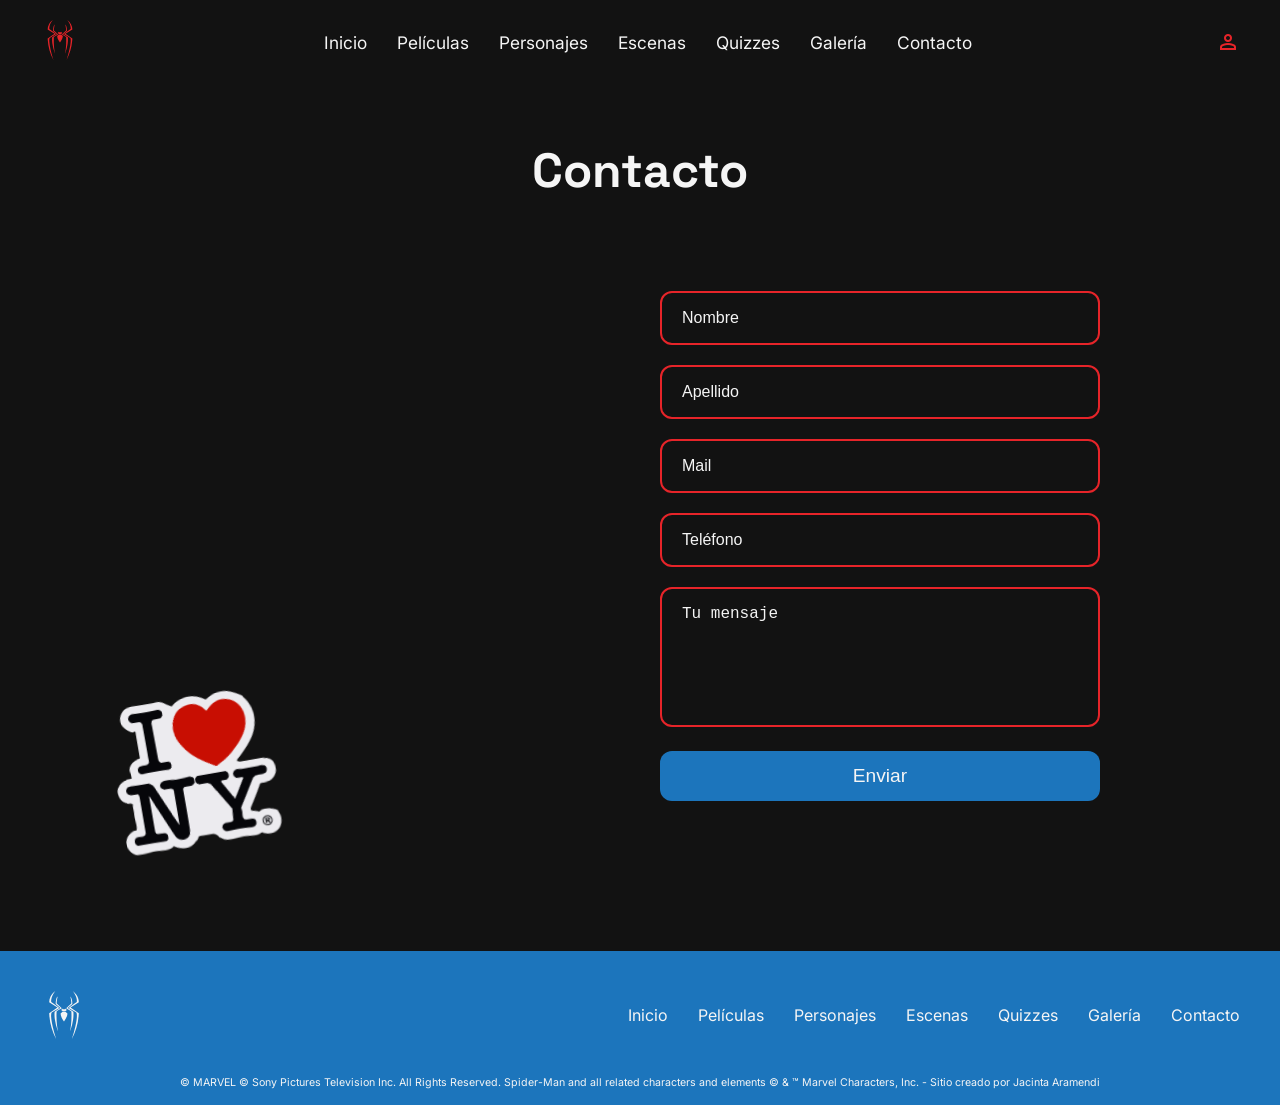
<file: contacto.html>
<!DOCTYPE html>
<html lang="es">
    <head>
        <meta charset="UTF-8">
        <meta name="viewport" content="width=device-width, initial-scale=1.0">
        <meta name="description" content="SPIDER-MAN - SITIO OFICIAL. SPIDER-MAN: BRAND NEW DAY: LA NUEVA PELÍCULA, YA EN CINES">
        <title>Spider-Man - Tom Holland - Contacto</title>
        <link rel="icon" href="images/icono_spiderman.svg">
        <link href="https://fonts.googleapis.com/css2?family=Material+Symbols+Outlined:opsz,wght,FILL,GRAD@24,400,0,0" rel="stylesheet" />
        <link rel="stylesheet" href="style.css">
    </head>
    <body class="cuerpo-sitio">
        <header class="encabezado-principal">
            <div class="contenedor-navegacion">
                <div class="logo-encabezado">
                    <a href="index.html"><img src="images/icono_spiderman.svg" alt="Logo Spider-Man" class="imagen-logo"></a>
                </div>
                <nav class="menu-navegacion">
                    <a href="index.html" class="enlace-menu">Inicio</a>
                    <a href="peliculas.html" class="enlace-menu">Películas</a>
                    <a href="personajes.html" class="enlace-menu">Personajes</a>
                    <a href="escenas.html" class="enlace-menu">Escenas</a>
                    <a href="quizzes.html" class="enlace-menu">Quizzes</a>
                    <a href="galeria.html" class="enlace-menu">Galería</a>
                    <a href="contacto.html" class="enlace-menu">Contacto</a>
                </nav>
                <div class="iconos-usuario">
                    <span class="material-symbols-outlined icono-rojo">person</span>
                </div>
            </div>
        </header>
        <main class="contenido-principal contacto-principal">
            <h1 class="titulo-pagina-centrado">Contacto</h1>
            <section class="seccion-contacto-grid">
                <div class="contenedor-mapa">
                    <iframe src="https://www.google.com/maps/embed?pb=!1m18!1m12!1m3!1d12019.319728877765!2d-73.98294732335971!3d40.740925842325!2m3!1f0!2f0!3f0!3m2!1i1024!2i768!4f13.1!3m3!1m2!1s0x89c259dd61bdb9a7%3A0xf940b0f628525d4b!2sDaily%20Bugle!5e1!3m2!1sen!2sar!4v1790552204737!5m2!1sen!2sar" width="600" height="450" style="border:0;" allowfullscreen="" loading="lazy" referrerpolicy="strict-origin-when-cross-origin"></iframe>
                </div>
                <img src="images/sticker_i_love_ny.png" alt="Sticker I Love NY" class="sticker-ilove-ny">
                <form class="formulario-contacto" action="#" method="POST">
                    <div class="grupo-input">
                        <input type="text" placeholder="Nombre" class="input-campo" required>
                    </div>
                    <div class="grupo-input">
                        <input type="text" placeholder="Apellido" class="input-campo" required>
                    </div>
                    <div class="grupo-input">
                        <input type="email" placeholder="Mail" class="input-campo" required>
                    </div>
                    <div class="grupo-input">
                        <input type="tel" placeholder="Teléfono" class="input-campo">
                    </div>
                    <div class="grupo-input">
                        <textarea placeholder="Tu mensaje" class="input-campo textarea-campo" rows="5" required></textarea>
                    </div>
                    <button type="submit" class="boton-enviar-contacto">Enviar</button>
                </form>
            </section>
        </main>
        <footer class="pie-de-pagina-sitio">
            <div class="contenedor-navegacion-footer">
                <img src="images/arana_brand_new_day.svg" alt="Logo Spider-Man" class="imagen-logo-footer">
                <nav class="menu-navegacion-footer">
                    <a href="index.html" class="enlace-menu-footer">Inicio</a>
                    <a href="peliculas.html" class="enlace-menu-footer">Películas</a>
                    <a href="personajes.html" class="enlace-menu-footer">Personajes</a>
                    <a href="escenas.html" class="enlace-menu-footer">Escenas</a>
                    <a href="quizzes.html" class="enlace-menu-footer">Quizzes</a>
                    <a href="galeria.html" class="enlace-menu-footer">Galería</a>
                    <a href="contacto.html" class="enlace-menu-footer">Contacto</a>
                </nav>
            </div>
            <p class="texto-footer">© MARVEL © Sony Pictures Television Inc. All Rights Reserved. Spider-Man and all related characters and elements © & ™ Marvel Characters, Inc. - Sitio creado por Jacinta Aramendi</p>
        </footer>
    </body>
</html>
</file>
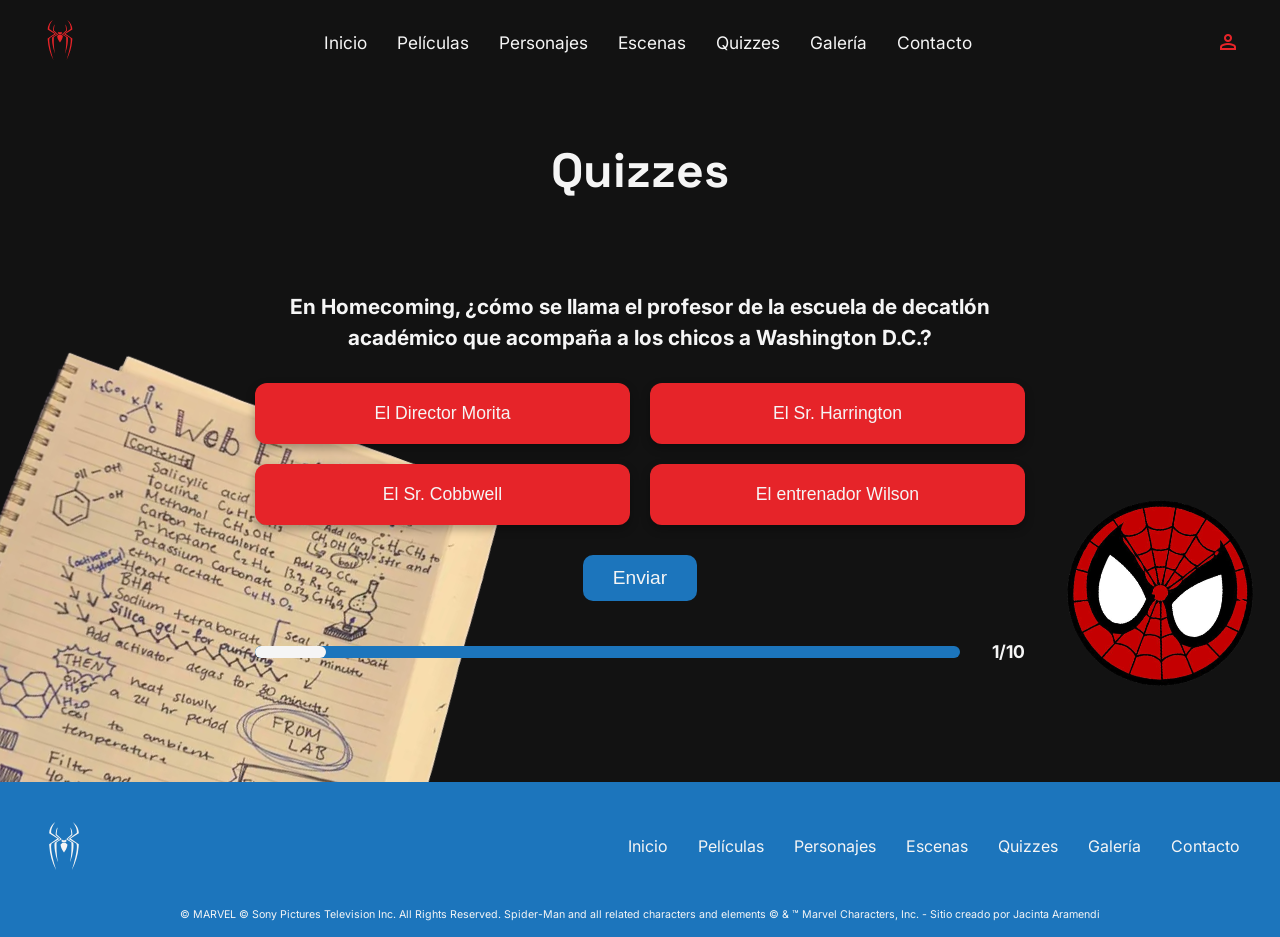
<file: quizzes.html>
<!DOCTYPE html>
<html lang="es">
    <head>
        <meta charset="UTF-8">
        <meta name="viewport" content="width=device-width, initial-scale=1.0">
        <meta name="description" content="SPIDER-MAN - SITIO OFICIAL. SPIDER-MAN: BRAND NEW DAY: LA NUEVA PELÍCULA, YA EN CINES">
        <title>Spider-Man - Tom Holland - Quizzes</title>
        <link rel="icon" href="images/icono_spiderman.svg">
        <link href="https://fonts.googleapis.com/css2?family=Material+Symbols+Outlined:opsz,wght,FILL,GRAD@24,400,0,0" rel="stylesheet" />
        <link rel="stylesheet" href="style.css">
    </head>
    <body class="cuerpo-sitio">
        <header class="encabezado-principal">
            <div class="contenedor-navegacion">
                <div class="logo-encabezado">
                    <a href="index.html"><img src="images/icono_spiderman.svg" alt="Logo Spider-Man" class="imagen-logo"></a>
                </div>
                <nav class="menu-navegacion">
                    <a href="index.html" class="enlace-menu">Inicio</a>
                    <a href="peliculas.html" class="enlace-menu">Películas</a>
                    <a href="personajes.html" class="enlace-menu">Personajes</a>
                    <a href="escenas.html" class="enlace-menu">Escenas</a>
                    <a href="quizzes.html" class="enlace-menu">Quizzes</a>
                    <a href="galeria.html" class="enlace-menu">Galería</a>
                    <a href="contacto.html" class="enlace-menu">Contacto</a>
                </nav>
                <div class="iconos-usuario">
                    <span class="material-symbols-outlined icono-rojo">person</span>
                </div>
            </div>
        </header>
        <main class="seccion-quiz-principal">
            <img src="images/web_fluid_hoja.png" alt="" class="fondo-decorativo-izquierda" aria-hidden="true">
            <img src="images/sticker_cara_spiderman.png" alt="" class="fondo-decorativo-derecha" aria-hidden="true">
            <h1 class="titulo-pagina-centrado">Quizzes</h1>
            <div class="contenedor-tarjeta-quiz">
                <h2 id="texto-pregunta" class="pregunta-texto">Cargando pregunta...</h2>
                <div class="grilla-respuestas">
                    <button class="boton-respuesta" data-index="0">Respuesta 1</button>
                    <button class="boton-respuesta" data-index="1">Respuesta 2</button>
                    <button class="boton-respuesta" data-index="2">Respuesta 3</button>
                    <button class="boton-respuesta" data-index="3">Respuesta 4</button>
                </div>
                <button id="boton-enviar" class="boton-enviar-quiz">Enviar</button>
                <div class="contenedor-progreso">
                    <div class="barra-progreso-externa">
                        <div id="barra-progreso-interna" class="barra-progreso-interna"></div>
                    </div>
                    <span id="contador-progreso" class="contador-progreso">1/10</span>
                </div>
            </div>
        </main>
        <div id="modal-resultado" class="modal-overlay oculto">
            <div class="modal-contenido">
                <h2>¡Quiz Finalizado!</h2>
                <p id="texto-resultado-final">Has respondido correctamente X de 10 preguntas.</p>
                <button id="boton-reiniciar" class="boton-azul-accion">Jugar de nuevo</button>
            </div>
        </div>
        <footer class="pie-de-pagina-sitio">
            <div class="contenedor-navegacion-footer">
                <img src="images/arana_brand_new_day.svg" alt="Logo Spider-Man" class="imagen-logo-footer">
                <nav class="menu-navegacion-footer">
                    <a href="index.html" class="enlace-menu-footer">Inicio</a>
                    <a href="peliculas.html" class="enlace-menu-footer">Películas</a>
                    <a href="personajes.html" class="enlace-menu-footer">Personajes</a>
                    <a href="escenas.html" class="enlace-menu-footer">Escenas</a>
                    <a href="quizzes.html" class="enlace-menu-footer">Quizzes</a>
                    <a href="galeria.html" class="enlace-menu-footer">Galería</a>
                    <a href="contacto.html" class="enlace-menu-footer">Contacto</a>
                </nav>
            </div>
            <p class="texto-footer">© MARVEL © Sony Pictures Television Inc. All Rights Reserved. Spider-Man and all related characters and elements © & ™ Marvel Characters, Inc. - Sitio creado por Jacinta Aramendi</p>
        </footer>
        <script src="script-quizzes.js"></script>
    </body>
</html>
</file>
<file: style.css>
/*TIPOGRAFÍA*/
@import url('https://fonts.googleapis.com/css2?family=Inter:ital,opsz,wght@0,14..32,100..900;1,14..32,100..900&display=swap');
@import url('https://fonts.googleapis.com/css2?family=Inter:ital,opsz,wght@0,14..32,100..900;1,14..32,100..900&family=Space+Grotesk:wght@300..700&display=swap');

/*VARIABLES*/
:root {
    --rojo: #E62429;
    --azul: #1C75BC;
    --negro: #121212;
    --gris-claro: #F5F5F5;
    --gris-oscuro: #505050;
    --fuente-titulos: 'Space Grotesk', sans-serif;
    --fuente-cuerpo: 'Inter', sans-serif;
}

/*UNIVERSALES*/
* {
    margin: 0;
    padding: 0;
    box-sizing: border-box;
}

.cuerpo-sitio {
    background-color: var(--negro);
    color: var(--gris-claro);
    font-family: var(--fuente-cuerpo);
    overflow-x: hidden;
}

html, body {
    width: 100%;
    max-width: 100%;
    overflow-x: hidden;
}

/* TIPOGRAFÍAS GLOBALES */
.titulo-seccion, .subtitulo-portada {
    font-family: var(--fuente-titulos);
}

.titulo-pagina-centrado, .titulo-batallas {
    font-family: var(--fuente-titulos);
    color: var(--gris-claro);
    font-size: 3rem;
}

.titulo-seccion {
    font-size: 2.5rem;
    margin-bottom: 1em;
}

.titulo-seccion.alineado-derecha {
    text-align: right;
    padding-right: 1em;
}

.titulo-seccion.centrado {
    text-align: center;
}

/* BOTONES GLOBALES */
.boton-azul-accion, .boton-rojo-ancho, .boton-rojo-jugar {
    font-family: var(--fuente-titulos);
    font-weight: 600;
    border: none;
    border-radius: 8px;
    color: var(--gris-claro);
    cursor: pointer;
    transition: transform 0.2s ease;
}

.boton-filtro, .boton-respuesta,
.boton-enviar-quiz, .boton-enviar-contacto {
    color: var(--gris-claro);
    border: none;
    cursor: pointer;
}

.descripcion-personaje, .info-escena p {
    font-family: var(--fuente-cuerpo);
    color: var(--gris-claro);
    line-height: 1.6;
    font-size: 1.1rem;
}

.imagen-escena-momento, .imagen-backstage, .imagen-mapa,
.foto-grande-top img, .foto-vertical-izq img,
.foto-cuadrada img, .foto-apaisada-abajo img {
    width: 100%;
    height: 100%;
    object-fit: cover;
}

.sticker-pelicula, .fondo-decorativo-izquierda,
.fondo-decorativo-derecha, .sticker-hello,
.sticker-araña, .sticker-ilove-ny {
    pointer-events: none;
}

.boton-azul-accion {
    background-color: var(--azul);
    padding: 10px 20px;
    width: 90%;
    margin: 15px auto;
    display: block;
    text-decoration: none;
    text-align: center;
}

.boton-rojo-ancho {
    background-color: var(--rojo);
    padding: 15px 30px;
    width: 300px;
    font-size: 1.2rem;
    margin-bottom: 15px;
    display: block;
    border-radius: 12px;
    text-decoration: none;
    text-align: center;
}

.boton-rojo-jugar {
    background-color: var(--rojo);
    padding: 15px 50px;
    font-size: 1.3rem;
    margin-top: 1em;
    margin-left: 5.5em;
    border-radius: 10px;
    text-decoration: none;
}

.boton-azul-accion:hover, .boton-rojo-ancho:hover, .boton-rojo-jugar:hover {
    transform: scale(1.05);
}

/* ENCABEZADO */
.encabezado-principal {
    padding: 20px 40px;
    position: absolute;
    width: 100%;
    top: 0;
    z-index: 100;
}

.contenedor-navegacion {
    display: flex;
    justify-content: space-between;
    align-items: center;
    max-width: 1200px;
}

.imagen-logo {
    width: 40px;
}

.menu-navegacion {
    display: flex;
    gap: 30px;
}

.enlace-menu {
    color: var(--gris-claro);
    text-decoration: none;
    font-size: 13pt;
}

.iconos-usuario {
    display: flex; gap: 20px;
}

.icono-rojo {
    color: var(--rojo);
    cursor: pointer;
}

/*HOME*/
/*SECCIÓN PORTADA*/
.seccion-portada {
    padding-top: 120px;
    display: flex;
    flex-direction: column;
    align-items: center;
    justify-content: center;
}

.titulo-fondo-spiderman {
    position: absolute;
    top: 16em;
    left: 50%;
    transform: translateX(-50%);
    width: 95%;
    max-width: 1100px;
    z-index: 1;
}

.contenedor-imagen-principal {
    z-index: 2;
    position: relative;
    width: 100%;
    max-width: 700px;
    display: flex;
    justify-content: center;
}

.imagen-heroe-centro {
    width: 150%;
    display: block;
    mask-image: linear-gradient(to bottom, black 80%, transparent 100%);
}

.elementos-flotantes-portada {
    width: 100%;
    max-width: 1000px;
    display: flex;
    justify-content: space-between;
    align-items: flex-start;
    position: absolute;
    top: 30em;
    left: 50%;
    transform: translateX(-50%);
    z-index: 3;
}

.sticker-presentacion {
    width: 35.5em;
    transform: rotate(-5deg);
    position: relative;
    left: -6em;
    top: 23em;
}

.icono-cara-pequena {
    width: 10em;
    position: relative;
    right: 12em;
    top: 40em;
}

.subtitulo-portada {
    font-size: 50pt;
    text-align: right;
    position: relative;
    top: 6.5em;
    left: 1em;
}

/* SECCIÓN PELÍCULAS */
.seccion-tarjetas-peliculas {
    padding-top: 26em;
    max-width: 1200px;
    margin: 0 auto;
}

.contenedor-grilla-peliculas {
    display: grid;
    grid-template-columns: repeat(4, 1fr);
    gap: 20px;
}

.tarjeta-individual-pelicula {
    background-color: var(--gris-oscuro);
    border-radius: 15px;
    padding: 20px;
    display: flex;
    flex-direction: column;
    align-items: center;
    justify-content: space-between;
}

.imagen-logo-pelicula {
    width: 90%;
    object-fit: contain;
    padding-top: 1em;
}

/* SECCIÓN PERSONAJES */
.seccion-explorar-personajes {
    max-width: 1200px;
    margin: 0 auto;
    display: flex;
}

.columna-botones-personajes {
    flex: 1;
    display: flex;
    flex-direction: column;
    z-index: 10;
    margin-top: 3em;
}

.columna-collage-imagenes {
    flex: 1.5;
    position: relative;
    min-height: 600px;
    width: 100%;
}

.imagen-collage-libreta {
    position: absolute;
    right: 44em;
    top: 21em;
    width: 40em;
    transform: rotate(15deg);
    z-index: 4;
}

.imagen-collage-diario {
    position: absolute;
    left: 15em;
    width: 33em;
    bottom: 0em;
}

.diario-1 {
    z-index: -1;
    transform: rotate(2deg);
}

.diario-2 {
    z-index: -1;
    right: 20px;
    transform: rotate(-3deg);
}

.imagen-collage-polaroid {
    position: absolute;
    right: 60px;
    top: 120px;
    width: 20em;
    transform: rotate(6deg);
    z-index: 3;
}

.imagen-collage-thwip {
    position: absolute;
    left: 7.5em;
    top: 21em;
    transform: translate(-50%, -50%) rotate(-5deg);
    width: 22em;
    z-index: 10;
}

/* SECCIÓN MOMENTOS*/
.seccion-carrusel-momentos {
    padding: 60px 0;
    width: 100%;
    max-width: 100%;
    margin: 0 auto;
    position: relative;
    z-index: 10;
    overflow: hidden;
}

.contenedor-deslizador-momentos {
    display: flex;
    align-items: center;
    justify-content: center;
    gap: 50px;
    width: 100%;
}

.ventana-carrusel {
    width: 750px;
    max-width: 1050px;
    overflow: hidden;
    padding: 30px 0;
    display: flex;
    justify-content: center;
}

.pista-tarjetas-momentos {
    display: flex;
    gap: 30px;
    width: max-content;
    transition: transform 0.5s ease-out;
}

.boton-flecha-carrusel {
    background: white;
    border: none;
    border-radius: 50%;
    width: 40px; height: 40px;
    cursor: pointer;
    display: flex; align-items: center; justify-content: center;
    flex-shrink: 0;
    z-index: 5;
}

.boton-flecha-carrusel .material-symbols-outlined {
    color: var(--rojo);
}

.tarjeta-momento-destacado {
    width: 280px;
    height: 350px;
    flex-shrink: 0;
    position: relative;
    border-radius: 20px;
    overflow: hidden;
    display: flex;
    flex-direction: column;
    justify-content: flex-end;
    transform: scale(0.85);
    transition: transform 0.5s ease;
    cursor: pointer;
}

.tarjeta-momento-destacado.tarjeta-activa {
    transform: scale(1.15);
    z-index: 10;
    box-shadow: 0 10px 30px rgba(0,0,0,0.6);
}

.tarjeta-momento-destacado .boton-azul-accion {
    margin-bottom: 20px;
    align-self: center;
    z-index: 5;
}

.imagen-escena-momento {
    position: absolute;
    z-index: -1;
}

/* SECCIÓN QUIZ */
.seccion-juego-quiz {
    position: relative;
    padding-top: 80px;
    display: flex;
    flex-direction: column;
    align-items: center;
}

.contenedor-texto-quiz {
    position: relative;
    z-index: 10;
    margin-bottom: 80px;
}

.parrafo-descripcion-quiz {
    font-size: 1.1rem;
    color: var(--gris-claro);
    margin-bottom: 2.5em;
}

.decoracion-fondo-mascara {
    position: absolute;
    left: 5em;
    bottom: 28em;
    width: 18em;
    transform: rotate(-15deg);
    z-index: 20;
}

.decoracion-fondo-mano {
    position: absolute;
    left: 60em;
    bottom: 25em; 
    width: 320px;
    transform: rotate(225deg);
    z-index: 20;
}

/*FOOTER*/
.pie-de-pagina-sitio {
    background-color: var(--azul);
    padding: 40px;
    padding-bottom: 1em;
    position: relative;
    z-index: 10;
}

.contenedor-navegacion-footer {
    display: flex;
    align-items: center;
    gap: 20px;
    max-width: 1200px;
    margin: 0 auto;
    justify-content: space-between;
    padding-bottom: 1em;
}

.imagen-logo-footer {
    width: 3em;
}

.menu-navegacion-footer {
    display: flex;
    gap: 30px;
    flex-wrap: wrap;
    justify-content: center;
}

.enlace-menu-footer {
    color: var(--gris-claro);
    text-decoration: none;
    font-size: 12pt;
    font-family: var(--fuente-cuerpo);
}

.texto-footer {
    font-family: var(--fuente-cuerpo);
    color: var(--gris-claro);
    font-size: 8pt;
    text-align: center;
    padding-top: 2em;
}

/*PELICULAS*/
.seccion-peliculas {
    padding-top: 140px;
    padding-bottom: 4em;
    max-width: 85%;
    margin: 0 auto;
}

.titulo-pagina-centrado {
    text-align: center;
    margin-bottom: 50px;
}

.lista-tarjetas-peliculas {
    display: flex;
    flex-direction: column;
    gap: 60px;
}

.tarjeta-horizontal {
    background-color: var(--gris-oscuro);
    border-radius: 20px;
    display: flex;
    align-items: stretch;
    position: relative;
}

.tarjeta-horizontal.inversa {
    flex-direction: row-reverse;
}

.poster-pelicula {
    width: 35%;
    object-fit: cover;
    border-radius: 20px 0 0 20px;
}

.tarjeta-horizontal.inversa .poster-pelicula {
    border-radius: 0 20px 20px 0;
}

.contenido-tarjeta {
    width: 65%;
    padding: 40px;
    display: flex;
    flex-direction: column;
    justify-content: center;
    gap: 20px;
}

.logo-pelicula-tarjeta, .logo-pelicula-tarjeta-inversa {
    max-width: 30em;
    object-fit: contain;
    align-self: flex-start;
    padding-bottom: 1em;
}

.logo-pelicula-tarjeta-inversa {
    align-self: flex-end;
}

.contenedor-botones-secundarios, .contenedor-botones-secundarios-inversa {
    display: flex;
    justify-content: space-between;
    max-width: 90%;
    gap: 5.5em;
    align-self: flex-start;
}

.contenedor-botones-secundarios-inversa {
    align-self: flex-end;
}

.boton-chico {
    font-family: var(--fuente-cuerpo);
    font-weight: 600;
    color: var(--gris-claro);
    border: none;
    border-radius: 10px;
    padding: 8px 25px;
    cursor: pointer;
    transition: transform 0.2s ease;
}

.boton-chico.rojo, .boton-chico.azul {
    text-decoration: none;
}

.boton-chico.rojo {
    background-color: var(--rojo);
}

.boton-chico.azul {
    background-color: var(--azul);
}

.boton-chico:hover {
    transform: scale(1.05);
}

.textos-botones-chicos {
    font-size: 1.1rem;
}

.sinopsis-pelicula, .sinopsis-pelicula-inversa {
    font-family: var(--fuente-cuerpo);
    color: #cccccc;
    line-height: 1.6;
    font-size: 1.1rem;
    margin-top: 10px;
    max-width: 90%;
}

.sinopsis-pelicula-inversa {
    align-self: flex-end;
    text-align: right;
}

.sticker-pelicula {
    position: absolute;
    z-index: 10;
}

.sticker-cara {
    bottom: -20px;
    right: -30px;
    width: 160px;
    transform: rotate(12deg)
}

.sticker-ny {
    bottom: -55px;
    left: -30px;
    width: 135px;
    transform: rotate(-10deg);
}

.sticker-logo-blanco {
    bottom: -50px;
    right: -20px;
    width: 150px;
    transform: rotate(10deg)
}

/*PERSONAJES*/
.seccion-personajes, .seccion-escenas {
    padding: 140px 20px 80px;
    max-width: 1100px;
    margin: 0 auto;
    display: flex;
    flex-direction: column;
    align-items: center;
}

.seccion-personajes {
    position: relative;
    z-index: 3;
}

.filtros-peliculas {
    display: flex;
    gap: 15px;
    margin-bottom: 30px;
    flex-wrap: wrap;
    justify-content: center;
}

.boton-filtro {
    background-color: var(--rojo);
    font-family: var(--fuente-titulos);
    font-weight: 600;
    font-size: 1rem;
    padding: 10px 25px;
    border-radius: 8px;
    transition: background-color 0.3s ease, transform 0.2s ease;
}

.boton-filtro:hover {
    transform: scale(1.05);
}

.boton-filtro.activo {
    background-color: #FF8585;
    color: var(--gris-claro);
}

.contenedor-buscador {
    background-color: var(--azul);
    border-radius: 10px;
    display: flex;
    align-items: center;
    padding: 12px 20px;
    width: 100%;
    max-width: 700px;
    margin-bottom: 50px;
    gap: 15px;
}

.icono-buscador {
    color: var(--gris-claro);
}

.input-buscador {
    background: transparent;
    border: none;
    color: var(--gris-claro);
    font-family: var(--fuente-cuerpo);
    font-size: 1.1rem;
    width: 100%;
    outline: none;
}

.input-buscador::placeholder, .input-campo::placeholder {
    color: var(--gris-claro);
}

.contenedor-slider-personajes {
    display: flex;
    align-items: center;
    justify-content: center;
    gap: 40px;
    width: 100%;
}

#contenedor-tarjetas {
    width: 100%;
    max-width: 850px;
}

.tarjeta-personaje {
    display: none;
    background-color: transparent;
    border-radius: 20px;
    width: 100%;
    align-items: flex-start;
    gap: 40px;
    animation: aparecer 0.3s ease;
}

.tarjeta-personaje.activa {
    display: flex; 
}

@keyframes aparecer {
    from { opacity: 0; transform: translateX(10px); }
    to { opacity: 1; transform: translateX(0); }
}

.imagen-personaje-slider {
    width: 350px;
    height: 450px;
    object-fit: cover;
    border-radius: 20px;
}

.info-personaje-slider {
    display: flex;
    flex-direction: column;
    align-items: flex-start;
    justify-content: center;
    gap: 15px;
    padding-top: 20px;
}

.nombre-personaje {
    font-family: var(--fuente-titulos);
    color: var(--gris-claro);
    font-size: 3.5rem;
    line-height: 1.1;
}

.etiqueta-tipo {
    font-family: var(--fuente-titulos);
    font-weight: 600;
    padding: 8px 20px;
    border-radius: 8px;
    font-size: 1rem;
}

.etiqueta-tipo.principal, .etiqueta-tipo.villano {
    color: var(--gris-claro);
}

.etiqueta-tipo.principal {
    background-color: var(--azul);
}

.etiqueta-tipo.villano {
    background-color: var(--rojo);
}

.descripcion-personaje {
    margin-top: 10px;
}

.contenido-principal {
    position: relative;
    overflow: hidden;
}

.diario-fondo {
    max-width: 100%;
    height: auto;
    object-fit: cover;
}

/*ESCENAS*/

.contenedor-slider-grande {
    display: flex;
    align-items: center;
    justify-content: center;
    gap: 20px;
    width: 100%;
    margin-bottom: 20px;
}

.contenedor-tarjetas-amplio {
    width: 100%;
    max-width: 900px;
    overflow: hidden;
}

.tarjeta-escena, .tarjeta-batalla {
    display: none;
    flex-direction: column;
    align-items: center;
    text-align: center;
    width: 100%;
    animation: aparecer 0.3s ease;
}

.tarjeta-escena.activa, .tarjeta-batalla.activa {
    display: flex;
}

.imagen-escena-slider {
    width: 100%;
    height: 450px;
    object-fit: cover;
    border-radius: 15px;
    margin-bottom: 25px;
}

.info-escena h3 {
    font-family: var(--fuente-titulos);
    font-size: 2rem;
    color: var(--gris-claro);
    margin-bottom: 15px;
}

.info-escena p {
    max-width: 850px;
}

.encabezado-batallas {
    display: flex;
    justify-content: space-between;
    align-items: center;
    width: 100%;
    max-width: 900px;
    margin: 80px auto 30px;
}

.sticker-thwip {
    width: 160px;
    transform: rotate(-15deg);
    margin-left: -20px;
}

.titulo-batallas {
    text-align: right;
    line-height: 1.1;
}

/*QUIZZES*/
.seccion-quiz-principal {
    padding: 140px 20px 80px;
    margin: 0 auto;
    display: flex;
    flex-direction: column;
    align-items: center;
    position: relative;
    overflow: hidden;
    min-height: 80vh;
}

.contenedor-tarjeta-quiz {
    width: 100%;
    max-width: 850px;
    border-radius: 20px;
    padding: 40px;
    display: flex;
    flex-direction: column;
    gap: 30px;
    position: relative;
    z-index: 5;
}

.pregunta-texto {
    font-size: 1.3rem;
    color: var(--gris-claro);
    text-align: center;
    line-height: 1.5;
}

.grilla-respuestas {
    display: grid;
    grid-template-columns: 1fr 1fr;
    gap: 20px;
}

.boton-respuesta {
    background-color: var(--rojo);
    border-radius: 12px;
    padding: 20px;
    font-size: 1.1rem;
    transition: background-color 0.3s, transform 0.2s;
    text-align: center;
    box-shadow: 0 4px 10px rgba(0,0,0,0.3);
}

.boton-respuesta:hover {
    transform: scale(1.02);
}

.boton-respuesta.seleccionada {
    background-color: #FF8585 !important; 
    box-shadow: 0 0 15px rgba(255, 128, 128, 0.6);
}

.boton-enviar-quiz {
    background-color: var(--azul);
    border-radius: 10px;
    padding: 12px 30px;
    font-size: 1.2rem;
    align-self: center;
    transition: background-color 0.3s;
}

.contenedor-progreso {
    display: flex;
    align-items: center;
    gap: 20px;
    margin-top: 10px;
}

.barra-progreso-externa {
    flex-grow: 1;
    height: 12px;
    background-color: var(--azul);
    border-radius: 6px;
    overflow: hidden;
}

.barra-progreso-interna {
    height: 100%;
    width: 10%;
    background-color: var(--gris-claro);
    border-radius: 6px;
    transition: width 0.4s ease;
}

.contador-progreso {
    color: var(--gris-claro);
    font-size: 1.1rem;
    font-weight: bold;
    min-width: 45px;
    text-align: right;
}

.modal-overlay {
    position: fixed;
    top: 0;
    left: 0;
    width: 100%;
    height: 100%;
    background-color: rgba(0, 0, 0, 0.8);
    display: flex;
    justify-content: center;
    align-items: center;
    z-index: 1000;
}

.modal-overlay.oculto {
    display: none;
}

.modal-contenido {
    background-color: var(--gris-oscuro);
    border: 2px solid var(--rojo);
    padding: 40px;
    border-radius: 20px;
    text-align: center;
    color: var(--gris-claro);
    max-width: 400px;
    width: 90%;
    box-shadow: 0 10px 40px rgba(0,0,0,0.9);
    display: flex;
    flex-direction: column;
    gap: 20px;
}

.modal-contenido h2 {
    font-size: 2rem;
    color: var(--rojo);
}

.modal-contenido p {
    font-size: 1.2rem;
}

.fondo-decorativo-izquierda {
    position: absolute;
    left: -60px;
    top: 25em;
    width: 33em;
    z-index: 1;
    transform: rotate(21deg);
}

.fondo-decorativo-derecha {
    position: absolute;
    right: 1em;
    bottom: 6em;
    width: 13em;
    z-index: 1;
    transform: rotate(10deg);
}

/*GALERÍA*/

.galeria-principal, .contacto-principal {
    position: relative;
    padding: 140px 20px 80px;
    max-width: 1200px;
    margin: 0 auto;
    overflow: hidden;
    display: flex;
    flex-direction: column;
    align-items: center;
}

.fondo-diarios-container {
    position: absolute;
    top: 47em;
    bottom: 0;
    left: 0;
    width: 100%;
    height: 40%;
    display: flex;
    justify-content: space-between;
    align-items: flex-end;
    opacity: 1;
    z-index: 1;
    pointer-events: none;
}

.daily-bugle-vulture {
    position: relative;
    left: 2em;
    top: 35em;
    width: 29em;
    transform: rotate(7deg);
}

.daily-bugle-mysterio {
    position: relative;
    right: 25em;
    width: 29em;
    top: 40em;
    transform: rotate(-10deg);

}

.polaroid-mj {
    position: relative;
    top: 20em;
    right: 2em;
    width: 16em;
    transform: rotate(10deg);
}

.seccion-grid-iconicas {
    position: relative;
    width: 100%;
    max-width: 1000px;
    margin-bottom: 60px;
    z-index: 3;
}

.sticker-hello {
    position: absolute;
    top: 25em;
    left: -40px;
    width: 17em;
    z-index: 5;
    transform: rotate(-8deg);
}

.sticker-araña {
    position: absolute;
    right: -30px;
    top: 40em;
    width: 130px;
    z-index: 5;
    transform: rotate(12deg);
}

.grid-galeria-superior {
    display: grid;
    grid-template-columns: 1fr 1fr;
    gap: 20px;
    padding: 30px;
    border-radius: 20px;
}

.foto-grande-top {
    grid-column: span 2;
    height: 420px;
    border-radius: 14px;
    overflow: hidden;
}

.foto-grande-top img, .foto-vertical-izq img,
.foto-cuadrada img, .foto-apaisada-abajo img {
    transition: transform 0.4s ease;
}

.foto-vertical-izq {
    height: 480px;
    border-radius: 14px;
    overflow: hidden;
}

.columna-derecha-grid {
    display: grid;
    grid-template-rows: auto auto;
    gap: 20px;
}

.fila-superior-derecha {
    display: grid;
    grid-template-columns: 1fr 1fr;
    gap: 20px;
    height: 225px;
}

.foto-cuadrada {
    border-radius: 14px;
    overflow: hidden;
    height: 100%;
}

.foto-apaisada-abajo {
    height: 235px;
    border-radius: 14px;
    overflow: hidden;
}

.grid-galeria-superior img:hover {
    transform: scale(1.03);
}

.subtitulo-galeria {
    font-size: 2.2rem;
    color: var(--gris-claro);
    text-align: center;
    margin-bottom: 30px;
    position: relative;
    z-index: 3;
    font-weight: bold;
}

.seccion-carrusel-backstage {
    position: relative;
    width: 100%;
    z-index: 3;
    margin-bottom: 40px;
}

.contenedor-deslizador-backstage {
    display: flex;
    align-items: center;
    justify-content: center;
    gap: 25px;
    width: 100%;
}

.ventana-carrusel-backstage {
    width: 100%;
    max-width: 850px;
    height: 480px;
    border-radius: 20px;
    padding: 25px;
    overflow: hidden;
    position: relative;
}

.pista-backstage {
    display: flex;
    height: 100%;
    width: max-content;
    transition: transform 0.5s ease-out;
}

.tarjeta-backstage {
    width: 800px;
    height: 100%;
    flex-shrink: 0;
    border-radius: 14px;
    overflow: hidden;
    opacity: 0.4;
    transform: scale(0.95);
    transition: transform 0.5s ease, opacity 0.5s ease;
}

.tarjeta-backstage.tarjeta-activa {
    opacity: 1;
    transform: scale(1);
}

/*CONTACTO*/

.seccion-contacto-grid {
    display: grid;
    grid-template-columns: 1fr 1fr;
    gap: 40px;
    width: 100%;
    max-width: 1000px;
    padding: 40px;
    border-radius: 20px;

    position: relative;
    z-index: 3;
    margin-bottom: 30px;
}

.contenedor-mapa {
    position: relative;
    width: 100%;
    height: 100%;
    min-height: 400px;
    border-radius: 14px;
    overflow: hidden;
}

.imagen-mapa {
    border-radius: 14px;
}

.sticker-ilove-ny {
    position: absolute;
    bottom: -10px;
    left: -25px;
    width: 160px;
    z-index: 5;
    transform: rotate(-10deg);
}

.formulario-contacto {
    display: flex;
    flex-direction: column;
    gap: 20px;
    width: 100%;
}

.grupo-input {
    width: 100%;
}

.input-campo {
    width: 100%;
    background-color: transparent;
    border: 2px solid var(--rojo);
    border-radius: 12px;
    padding: 16px 20px;
    color: var(--gris-claro);
    font-size: 1rem;
    outline: none;
    transition: background-color 0.3s, box-shadow 0.3s;
}

.textarea-campo {
    resize: none;
    height: 140px;
}

.boton-enviar-contacto {
    background-color: var(--azul);
    border-radius: 12px;
    padding: 14px 60px;
    font-size: 1.2rem;
    transition: background-color 0.3s, transform 0.2s;
    position: relative;
    z-index: 3;
}

.boton-enviar-contacto:hover {
    transform: scale(1.02);
}
</file>
